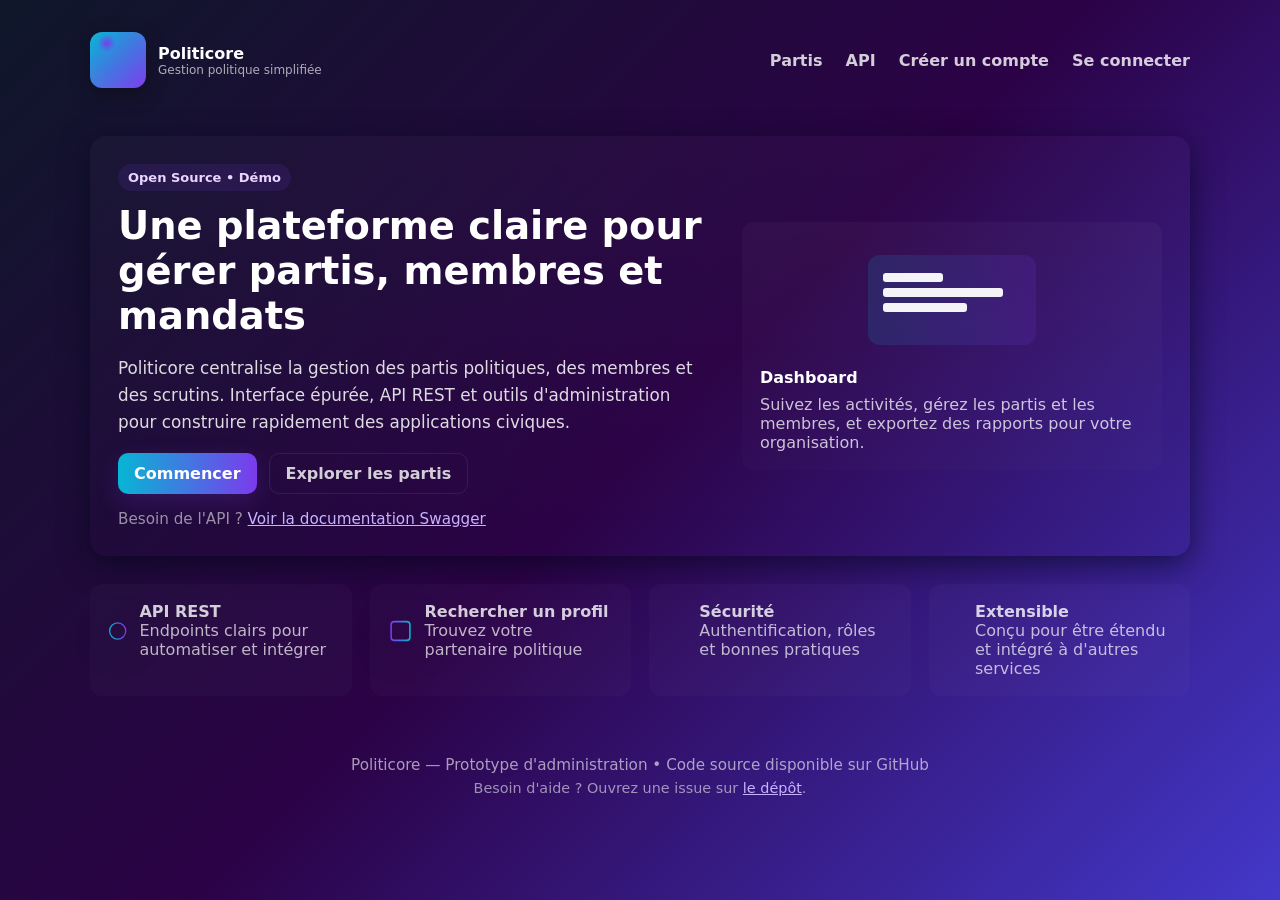
<file: wwwroot/index.html>
<!doctype html>
<html lang="fr">
<head>
    <meta charset="utf-8" />
    <meta name="viewport" content="width=device-width, initial-scale=1" />
    <title>Politicore - Page d'accueil</title>
    <style>
        :root {
            --bg-1: linear-gradient(135deg,#0f172a 0%, #2b0246 50%, #4338ca 100%);
            --glass: rgba(255,255,255,0.06);
            --accent: #7c3aed; /* violet */
            --accent-2: #06b6d4; /* cyan/blue */
            --muted: rgba(255,255,255,0.8);
            --card-bg: linear-gradient(180deg, rgba(255,255,255,0.03), rgba(255,255,255,0.01));
            font-family: Inter, ui-sans-serif, system-ui, -apple-system, "Segoe UI", Roboto, "Helvetica Neue", Arial;
        }

        html, body {
            height: 100%;
            margin: 0;
            color: var(--muted);
            background: var(--bg-1);
            -webkit-font-smoothing: antialiased;
            -moz-osx-font-smoothing: grayscale;
        }

        .container {
            max-width: 1100px;
            margin: 0 auto;
            padding: 32px;
        }

        header {
            display: flex;
            align-items: center;
            justify-content: space-between;
            gap: 16px;
        }

        .brand {
            display: flex;
            align-items: center;
            gap: 12px;
            text-decoration: none;
            color: var(--muted);
        }

        .logo {
            width: 56px;
            height: 56px;
            border-radius: 12px;
            background: radial-gradient(circle at 30% 20%, rgba(124,58,237,0.95), transparent 15%), linear-gradient(135deg,#06b6d4,#7c3aed);
            box-shadow: 0 6px 18px rgba(11,12,20,0.6), inset 0 -6px 20px rgba(255,255,255,0.03);
        }

        nav a {
            color: var(--muted);
            text-decoration: none;
            margin-left: 18px;
            font-weight: 600;
        }

        .hero {
            margin-top: 48px;
            display: flex;
            gap: 32px;
            align-items: center;
            justify-content: space-between;
            background: linear-gradient(180deg, rgba(255,255,255,0.02), transparent);
            padding: 28px;
            border-radius: 16px;
            box-shadow: 0 8px 30px rgba(2,6,23,0.6);
        }

        .hero-left {
            flex: 1;
            min-width: 300px
        }

        .eyebrow {
            display: inline-block;
            padding: 6px 10px;
            border-radius: 999px;
            background: rgba(124,58,237,0.12);
            color: #e9d5ff;
            font-weight: 700;
            font-size: 13px
        }

        h1 {
            font-size: 2.4rem;
            margin: 12px 0;
            color: #fff
        }

        p.lead {
            color: rgba(255,255,255,0.85);
            line-height: 1.6;
            font-size: 1.05rem
        }

        .cta {
            margin-top: 18px;
            display: flex;
            gap: 12px
        }

        .btn {
            display: inline-flex;
            align-items: center;
            gap: 10px;
            padding: 10px 16px;
            border-radius: 10px;
            border: 0;
            cursor: pointer;
            font-weight: 700;
            text-decoration: none;
            color: #08112a;
        }

        .btn-primary {
            background: linear-gradient(90deg,var(--accent-2),var(--accent));
            color: white;
            box-shadow: 0 8px 24px rgba(124,58,237,0.2)
        }

        .btn-ghost {
            background: transparent;
            border: 1px solid rgba(255,255,255,0.08);
            color: var(--muted)
        }

        .hero-right {
            width: 420px;
            max-width: 45%;
        }

        .card {
            background: var(--card-bg);
            padding: 18px;
            border-radius: 12px;
            color: var(--muted);
        }

        .features {
            display: grid;
            grid-template-columns: repeat(auto-fit,minmax(220px,1fr));
            gap: 18px;
            margin-top: 28px
        }

        .feature {
            background: rgba(255,255,255,0.02);
            padding: 18px;
            border-radius: 12px
        }

            .feature svg {
                width: 36px;
                height: 36px;
                filter: drop-shadow(0 6px 18px rgba(0,0,0,0.5))
            }

        footer {
            margin-top: 42px;
            padding: 18px;
            text-align: center;
            color: rgba(255,255,255,0.6);
            font-size: 0.95rem
        }

        a.link {
            color: #c7b3ff;
            text-decoration: underline
        }

        @media (max-width:900px) {
            .hero {
                flex-direction: column
            }

            .hero-right {
                max-width: 100%;
                width: 100%
            }
        }
    </style>
</head>
<body>
    <div class="container">
        <header>
            <a class="brand" href="/">
                <div class="logo" aria-hidden="true"></div>
                <div>
                    <div style="font-weight:800;color:white">Politicore</div>
                    <div style="font-size:12px;color:rgba(255,255,255,0.65)">Gestion politique simplifiée</div>
                </div>
            </a>
            <nav>
                <a href="/parties.html">Partis</a>
                <a href="/swagger">API</a>
                <a href="/register.html">Créer un compte</a>
                <a id="navLogin" href="/login.html">Se connecter</a>
            </nav>
        </header>

        <section class="hero" role="region" aria-label="Introduction">
            <div class="hero-left">
                <div class="eyebrow">Open Source • Démo</div>
                <h1>Une plateforme claire pour gérer partis, membres et mandats</h1>
                <p class="lead">Politicore centralise la gestion des partis politiques, des membres et des scrutins. Interface épurée, API REST et outils d'administration pour construire rapidement des applications civiques.</p>
                <div class="cta">
                    <a class="btn btn-primary" href="/register.html">Commencer</a>
                    <a class="btn btn-ghost" href="/parties.html">Explorer les partis</a>
                </div>
                <div style="margin-top:16px;color:rgba(255,255,255,0.55);font-size:0.95rem">Besoin de l'API ? <a class="link" href="/swagger">Voir la documentation Swagger</a></div>
            </div>

            <div class="hero-right">
                <div class="card" aria-hidden="false">
                    <svg viewBox="0 0 120 80" width="100%" height="120" preserveAspectRatio="xMidYMid meet" style="display:block;margin-bottom:8px">
                        <defs>
                            <linearGradient id="g1" x1="0" x2="1">
                                <stop offset="0" stop-color="#06b6d4" />
                                <stop offset="1" stop-color="#7c3aed" />
                            </linearGradient>
                        </defs>
                        <rect x="4" y="10" rx="8" ry="8" width="112" height="60" fill="url(#g1)" opacity="0.14"></rect>
                        <g fill="white" opacity="0.95">
                            <rect x="14" y="22" rx="2" width="40" height="6"></rect>
                            <rect x="14" y="32" rx="2" width="80" height="6"></rect>
                            <rect x="14" y="42" rx="2" width="56" height="6"></rect>
                        </g>
                    </svg>
                    <strong style="color:white">Dashboard</strong>
                    <div style="margin-top:8px;color:rgba(255,255,255,0.75)">Suivez les activités, gérez les partis et les membres, et exportez des rapports pour votre organisation.</div>
                </div>
            </div>
        </section>

        <section class="features" aria-label="Fonctionnalités">
            <div class="feature">
                <div style="display:flex;align-items:center;gap:12px">
                    <svg viewBox="0 0 24 24" fill="none" xmlns="http://www.w3.org/2000/svg"><circle cx="12" cy="12" r="10" stroke="url(#s1)" stroke-width="1.5" /><defs><linearGradient id="s1" x1="0" x2="1"><stop offset="0" stop-color="#06b6d4" /><stop offset="1" stop-color="#7c3aed" /></linearGradient></defs></svg>
                    <div>
                        <strong>API REST</strong>
                        <div style="color:rgba(255,255,255,0.7)">Endpoints clairs pour automatiser et intégrer</div>
                    </div>
                </div>
            </div>

            <a href="/Partis" class="feature" style="text-decoration:none;color:inherit;display:block">
                <div style="display:flex;align-items:center;gap:12px">
                    <svg viewBox="0 0 24 24" fill="none" xmlns="http://www.w3.org/2000/svg"><rect x="3" y="3" width="18" height="18" rx="3" stroke="url(#s2)" stroke-width="1.5" /><defs><linearGradient id="s2" x1="0" x2="1"><stop offset="0" stop-color="#7c3aed" /><stop offset="1" stop-color="#06b6d4" /></linearGradient></defs></svg>
                    <div>
                        <strong>Rechercher un profil</strong>
                        <div style="color:rgba(255,255,255,0.7)">Trouvez votre partenaire politique</div>
                    </div>
                </div>
            </a>

            <div class="feature">
                <div style="display:flex;align-items:center;gap:12px">
                    <svg viewBox="0 0 24 24" fill="none" xmlns="http://www.w3.org/2000/svg"><path d="M4 12h16" stroke="url(#s3)" stroke-width="1.5" stroke-linecap="round" /><defs><linearGradient id="s3" x1="0" x2="1"><stop offset="0" stop-color="#06b6d4" /><stop offset="1" stop-color="#7c3aed" /></linearGradient></defs></svg>
                    <div>
                        <strong>Sécurité</strong>
                        <div style="color:rgba(255,255,255,0.7)">Authentification, rôles et bonnes pratiques</div>
                    </div>
                </div>
            </div>

            <div class="feature">
                <div style="display:flex;align-items:center;gap:12px">
                    <svg viewBox="0 0 24 24" fill="none" xmlns="http://www.w3.org/2000/svg"><path d="M12 4v16" stroke="url(#s4)" stroke-width="1.5" stroke-linecap="round" /><defs><linearGradient id="s4" x1="0" x2="1"><stop offset="0" stop-color="#7c3aed" /><stop offset="1" stop-color="#06b6d4" /></linearGradient></defs></svg>
                    <div>
                        <strong>Extensible</strong>
                        <div style="color:rgba(255,255,255,0.7)">Conçu pour être étendu et intégré à d'autres services</div>
                    </div>
                </div>
            </div>
        </section>

        <footer>
            <div>Politicore — Prototype d'administration • Code source disponible sur GitHub</div>
            <div style="margin-top:6px;font-size:0.9rem;color:rgba(255,255,255,0.55)">Besoin d'aide ? Ouvrez une issue sur <a class="link" href="https://github.com/clemcleRagazzo/politicore">le dépôt</a>.</div>
        </footer>
    </div>
    <script type="text/javascript">
        (async function(){
            try {
                const id = localStorage.getItem('politicore_userId');
                if (!id) return;
                const res = await fetch(`/api/users/${id}`);
                if (!res.ok) return;
                const u = await res.json();
                const navLogin = document.getElementById('navLogin');
                if (navLogin) { navLogin.textContent = `${u.firstName} ${u.lastName}`; navLogin.href = `/account.html?id=${u.id}`; }
            } catch (e) { }
        })();
    </script>
</body>
</html>
</file>
